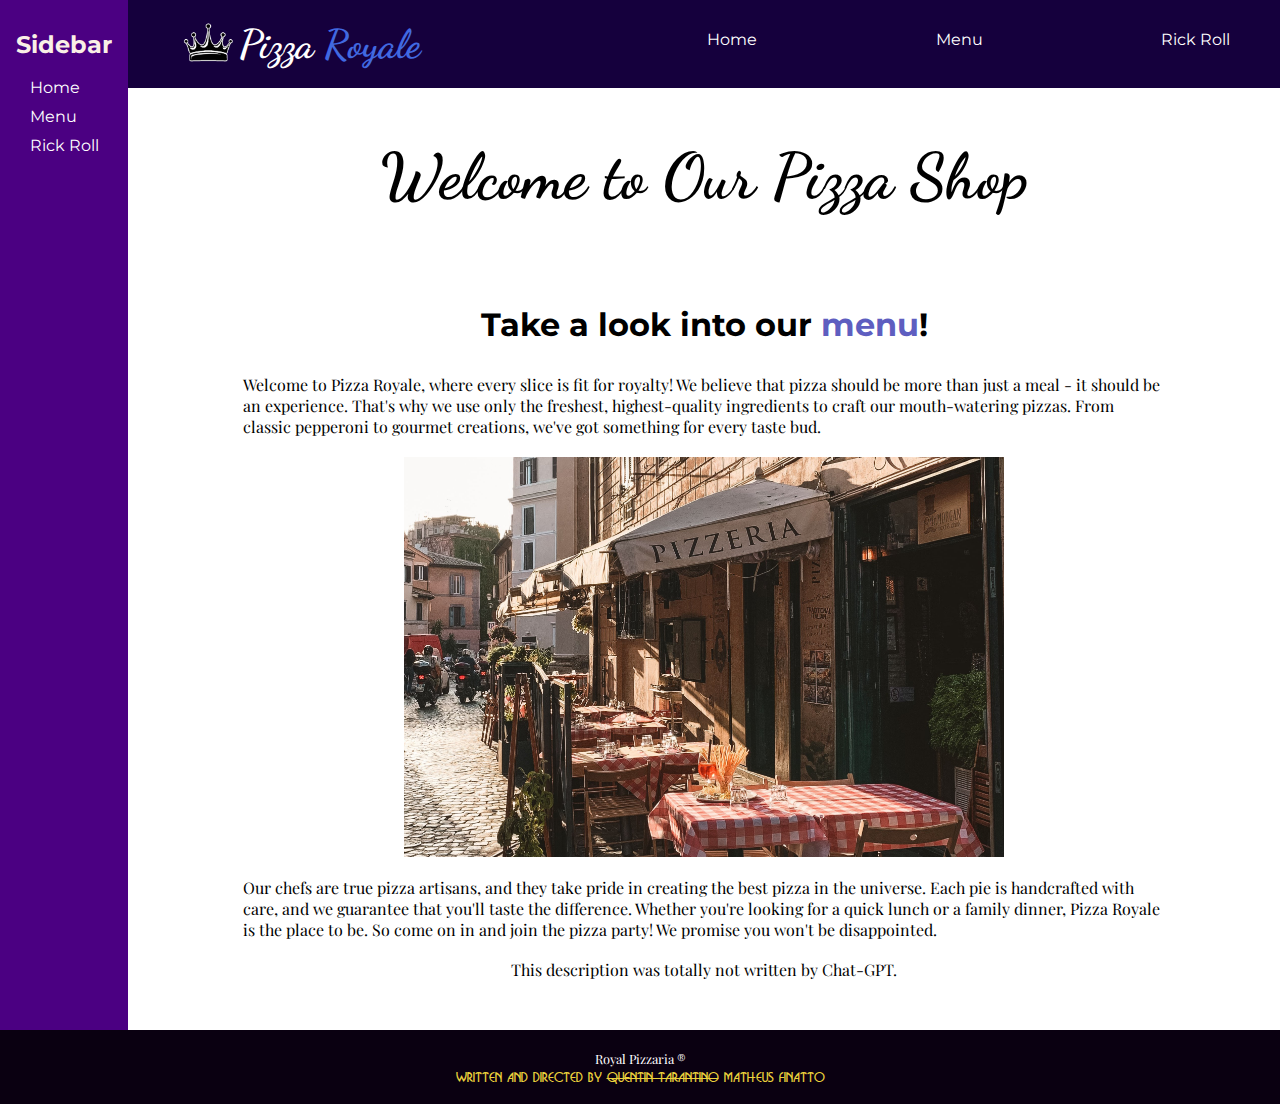
<file: index.html>
<!DOCTYPE html>
<html>

<head>
    <meta charset="UTF-8">
    <meta http-equiv="X-UA-Compatible" content="IE=edge">
    <meta name="viewport" content="width=device-width, initial-scale=1.0">
    <title>Pizza Homepage</title>
    <link rel="stylesheet" type="text/css" href="style.css" />
    <link rel="preconnect" href="https://fonts.googleapis.com" />
    <link rel="preconnect" href="https://fonts.gstatic.com" crossorigin />
    <link href="https://fonts.googleapis.com/css2?family=Dancing+Script:wght@700&display=swap" rel="stylesheet" />
    <link rel="preconnect" href="https://fonts.googleapis.com">
    <link rel="preconnect" href="https://fonts.gstatic.com" crossorigin>
    <link href="https://fonts.googleapis.com/css2?family=Playfair+Display&display=swap" rel="stylesheet">
    <link rel="preconnect" href="https://fonts.googleapis.com">
    <link rel="preconnect" href="https://fonts.gstatic.com" crossorigin>
    <link href="https://fonts.googleapis.com/css2?family=Montserrat&display=swap" rel="stylesheet">

</head>

<body>
    <div class="container">
        <div class="sidenav">
            <h2>Sidebar</h2>
            <br />
            <ul>
                <li><a href="index.html">Home</a></li>
                <li><a href="menu.html">Menu</a></li>
                <li><a href="https://www.youtube.com/watch?v=xvFZjo5PgG0">Rick Roll</a></li>
            </ul>
        </div>

        <nav class="nav">
            <a href="index.html" id="title">
                <img src="./images/logo.png" alt="logo" />
                <h1>Pizza <span>Royale </span></h1>
                </span>
                <ul>
                    <li><a href="index.html">Home</a></li>
                    <li><a href="menu.html">Menu</a></li>
                    <li><a href="https://www.youtube.com/watch?v=xvFZjo5PgG0">Rick Roll</a></li>
                </ul>
        </nav>

        <main class="content">
            <h2>Welcome to Our Pizza Shop</h2>
            <h3>Take a look into our <a href="menu.html">menu</a>!</h3>

            <p>
                Welcome to Pizza Royale, where every slice is fit for royalty! We believe that pizza should be more than
                just a meal - it should be an experience. That's why we use only the freshest, highest-quality
                ingredients to craft our mouth-watering pizzas. From classic pepperoni to gourmet creations, we've got
                something for every taste bud.


            </p>
            <img src="./images/pizzaria.jpg" alt="Pizza" />
            <p>
                Our chefs are true pizza artisans, and they take pride in creating the best pizza in the universe. Each
                pie is handcrafted with care, and we guarantee that you'll taste the difference. Whether you're looking
                for a quick lunch or a family dinner, Pizza Royale is the place to be.
                So come on in and join the pizza party! We promise you won't be disappointed.
            </p>
            <br>
            <p>This description was totally not written by Chat-GPT.</p>
        </main>

        <footer class="footer">
            <p>Royal Pizzaria &reg;</p>
            <p class="meme">WRITTEN AND DIRECTED BY <S class="meme">QUENTIN TARANTINO</S> MATHEUS FINATTO</p>
        </footer>
    </div>
</body>

</html>
</file>
<file: style.css>
* {
  margin: 0;
  padding: 0;
  font-family: "Montserrat", sans-serif;
}

h1 {
  font-family: "Dancing Script", cursive;
  font-size: 2.5rem;
  transition: color 0.5s ease-out;
}

h1 span {
  font-family: "Dancing Script", cursive;
  color: royalblue;
}

.content h2 {
  font-family: "Dancing Script", cursive;
  font-size: 4rem;
  margin-bottom: 30px;
}

.content h3 {
  font-size: 2rem;
  margin-bottom: 30px;
  margin-top: 60px;
}

.content h3 a {
  color: rgb(94, 94, 192);
  transition: color 0.5s ease-out;
}

.content img {
  width: 600px;
  height: 400px;
}

ul li {
  color: white;
  transition: color 0.5s ease-out;
}

#title {
  display: flex;
  align-items: center;
}

#title img {
  height: 3rem;
}

h1:hover,
ul li :hover,
.content h3 a:hover {
  color: tomato;
}

h1:hover:not,
ul li :hover:not,
.content h3 a:hover:not {
  transition-delay: 1s;
  color: white;
}

.container {
  display: grid;
  /*grid-template-columns: 1fr 2fr; o exercicio pede assim, mas fica muito grande, preferi mudar um pouco*/
  grid-template-columns: 0.3fr 2.7fr;
  grid-template-rows: auto 1fr auto;
  grid-template-areas:
    "sidenav nav"
    "sidenav content"
    "footer footer";
  height: 100vh;
}

.sidenav {
  padding-top: 30px;
  grid-area: sidenav;
  background-color: indigo;
  color: linen;
  display: flex;
  flex-direction: column;
  align-items: center;
}

.nav {
  grid-area: nav;
  background-color: #15003d;
  color: white;
  padding: 0 50px;
  display: grid;
  grid-template-columns: 1fr 2fr;
}

.nav ul {
  display: flex;
  align-items: center;
  justify-content: space-between;
}

.content {
  grid-area: content;
  display: flex;
  flex-direction: column;
  align-items: center;

  padding: 50px 10%;
}

.footer {
  grid-area: footer;
  color: white;
  padding: 20px;
  display: flex;
  flex-direction: column;
  justify-content: center;
  align-items: center;
  font-size: 0.8rem;
  background-color: rgb(10, 0, 17);
}

ul {
  list-style: none;
}

li {
  margin-bottom: 10px;
}

a {
  color: inherit;
  text-decoration: none;
}

img {
  display: block;
  max-width: 100%;
  height: auto;
  margin: 20px 0;
}

@media screen and (max-width: 920px) {
  .nav {
    display: block;
    padding: 0;
  }

  .nav ul {
    justify-content: center;
  }
  .nav ul li {
    padding: 0 10vw;
  }

  .content {
    padding: 50px 2%;
  }
  .content img {
    width: auto;
    height: auto;
  }
  #title {
    justify-content: center;
  }

  .content h2 {
    margin-bottom: 0px;
  }
}

@media screen and (max-width: 550px) {
  .container {
    grid-template-columns: 1fr;
  }
  .sidenav {
    width: 0;
  }
  .sidenav h2,
  .sidenav ul,
  .sidenav br {
    display: none;
  }
}

p {
  font-family: "Playfair Display", serif;
}

@font-face {
  font-family: "Busorama";
  src: url("./busorama.ttf") format("truetype");
}

.meme {
  margin-top: 5px;
  color: #ebd13c;
  font-family: busorama, sans-serif;
}
</file>
